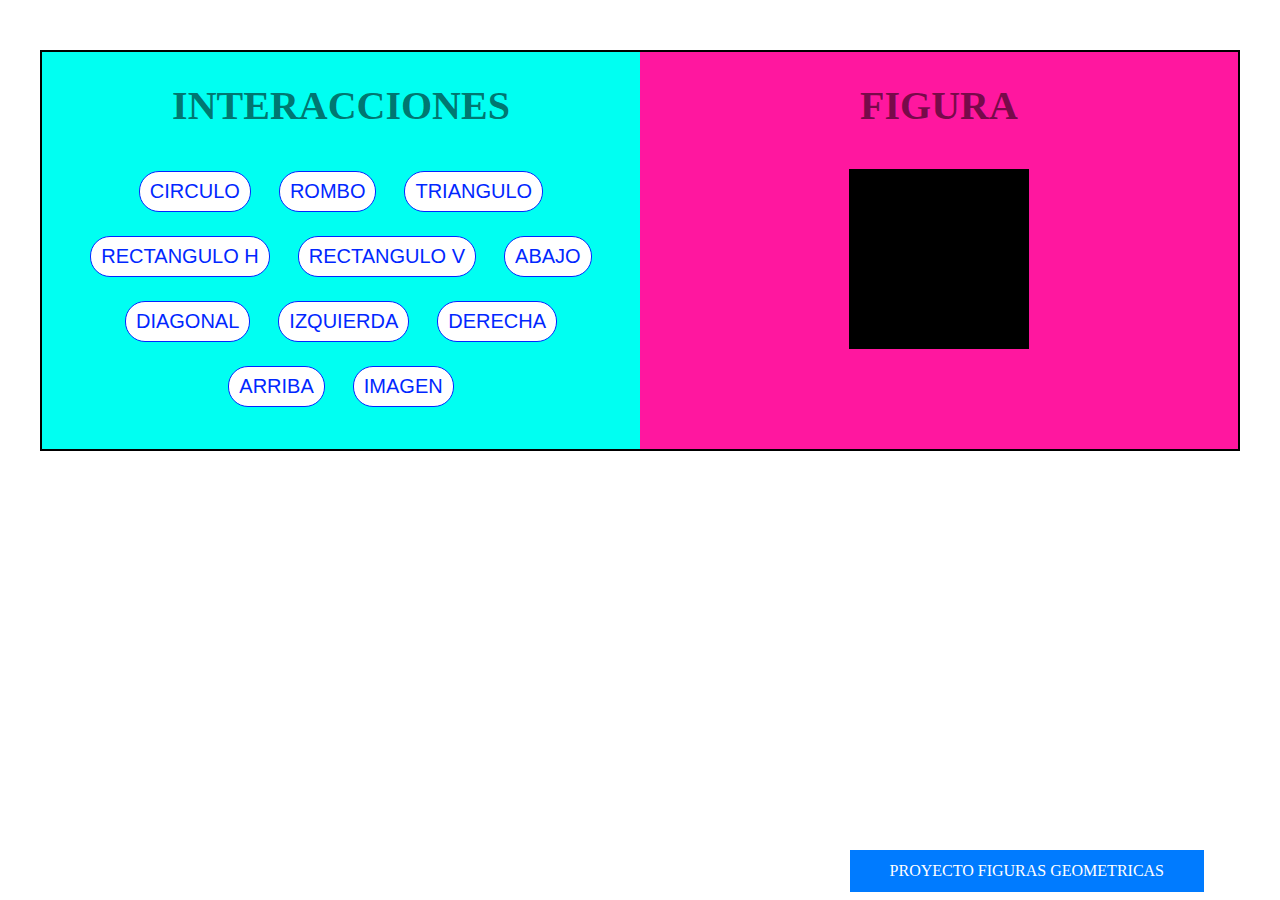
<file: index.html>
<!DOCTYPE html>
<html lang="es">
<head>
    <meta charset="UTF-8">
    <meta http-equiv="X-UA-Compatible" content="IE=edge">
    <meta name="viewport" content="width=device-width, initial-scale=1.0">
    <title>Figuras-Geometricas</title>
    <link rel="stylesheet" href="css/style.css">
</head>
<body>

    <section class="fila"> <!--Nombre a clase para invocarla es css para crear columanas debe existir una fila-->
        <div class="contBotones"><!--Primera columna-->
            <h2>INTERACCIONES</h2>
            <button onclick="circulo()">CIRCULO</button>
            <button onclick="rombo()">ROMBO</button>
            <button onclick="triangulo()">TRIANGULO</button>
            <button onclick="rectanguloh()">RECTANGULO H</button>
            <button onclick="rectangulov()">RECTANGULO V</button>
            <button onclick="abajo()">ABAJO</button>
            <button onclick="diagonal()">DIAGONAL</button>
            <button onclick="izquierda()">IZQUIERDA</button>
            <button onclick="derecha()">DERECHA</button>
            <button onclick="arriba()">ARRIBA</button>         
            <button onclick="imagen()">IMAGEN</button>
        </div>

        <div class="contFigura"><!--segunda columna-->
            <h2>FIGURA</h2>
            <div id="figura"></div> 
        </div>
    </section>

    <a class="btn-nav" href="capturarDatos.html">PROYECTO FIGURAS GEOMETRICAS</a>

    <script src="js/function.js"></script>

</body>
</html>
</file>
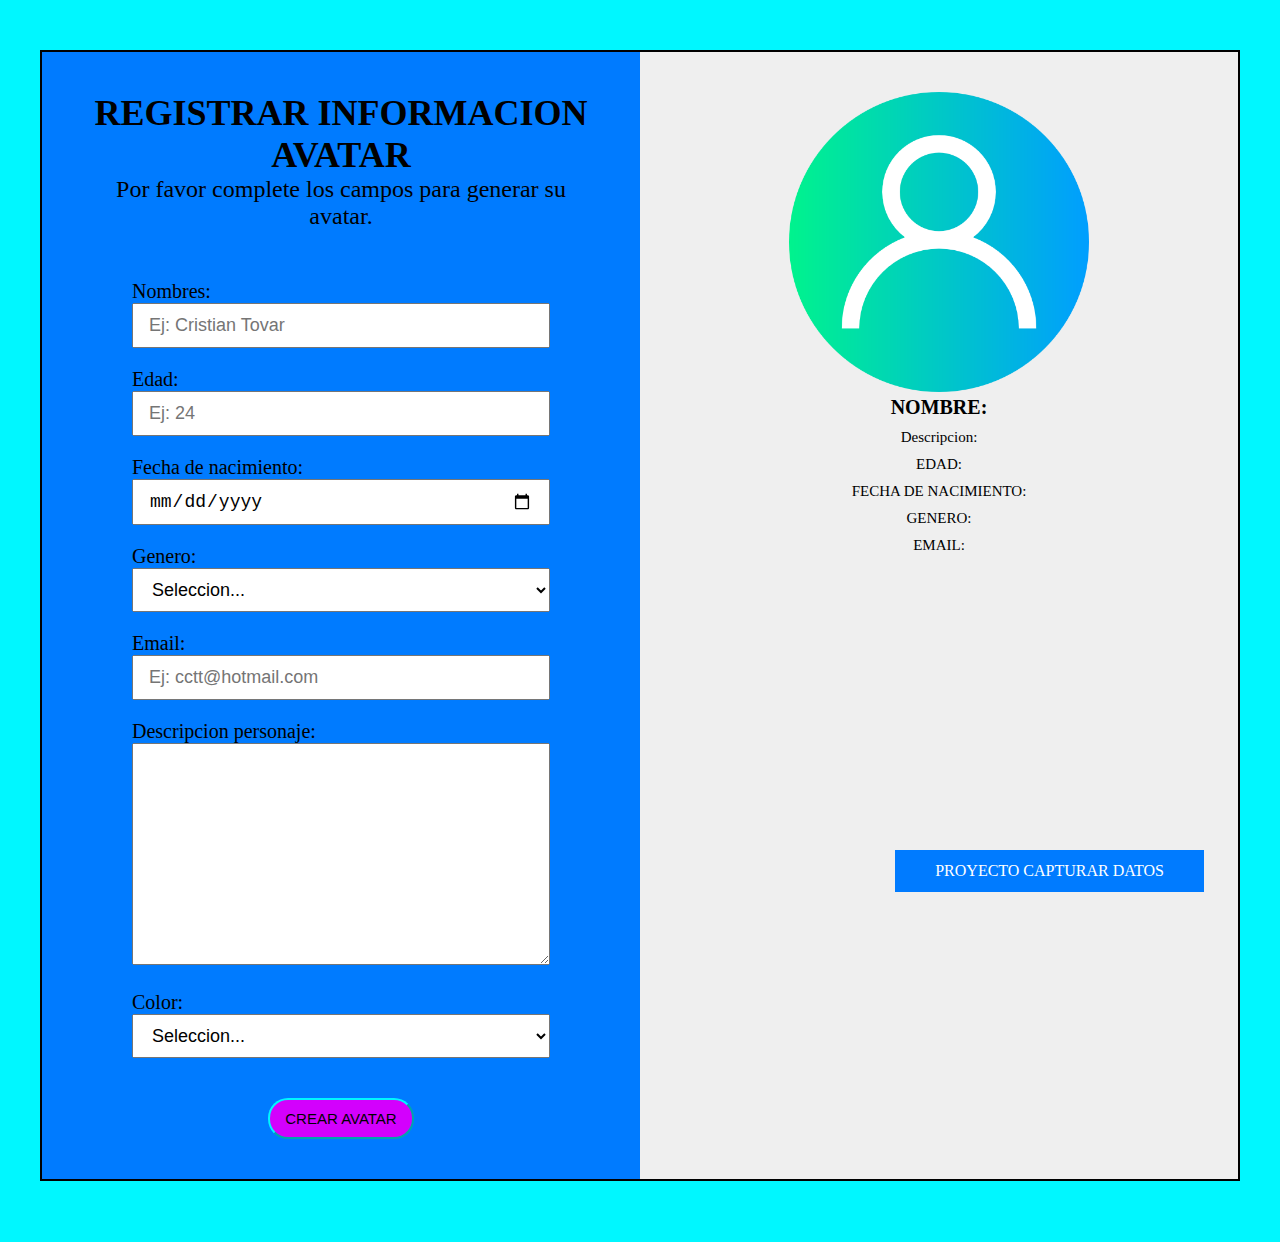
<file: capturarDatos.html>
<!DOCTYPE html>
<html lang="en">
<head>
    <meta charset="UTF-8">
    <meta http-equiv="X-UA-Compatible" content="IE=edge">
    <meta name="viewport" content="width=device-width, initial-scale=1.0">
    <title>Avatar</title>
    <link rel="stylesheet" href="css/style.css">
</head>
<body id="captura">
    
    <section class="fila">
        <div class="contForm">
            <h2>REGISTRAR INFORMACION AVATAR</h2>
            <p>Por favor complete los campos para generar su avatar.</p>
            <form action="#"><!--For etiqueta de formulario-->
                <div class="formGroup">
                    <label for="nombres">Nombres:</label><!--Titulo-->
                    <input type="text" id="nombres" placeholder="Ej: Cristian Tovar" required><!--Campo texto fantasma el placeholder-->
                </div>
                <div class="formGroup">
                    <label for="edad">Edad:</label><!--Titulo-->
                    <input type="text" id="edad" placeholder="Ej: 24" required><!--Campo-->
                </div>
                <div class="formGroup">
                    <label for="fechaNacimiento">Fecha de nacimiento:</label><!--Titulo-->
                    <input type="date" id="fecha"><!--Campo-->
                </div>
                <div class="formGroup">
                    <label for="genero">Genero:</label><!--Titulo-->
                    <select name="#" id="genero"><!--Para barra desplegable de opciones-->
                        <option value="">Seleccion...</option><!--value es lo que se guarda en la base de datos y dentro del option es la opcion que elige el usuario-->
                        <option value="Masculino">Masculino</option>
                        <option value="Femenino">Femenino</option>
                        <option value="Otros">Otro</option>
                    </select><!--Campo-->
                </div>
                <div class="formGroup">
                    <label for="email">Email:</label><!--Titulo-->
                    <input type="email" id="email" placeholder="Ej: cctt@hotmail.com" required><!--Campo-->
                </div>
                <div class="formGroup">
                    <label for="descripcion">Descripcion personaje:</label><!--Titulo-->
                    <textarea name="" id="descripcion" cols="30" rows="10"></textarea><!--Recuadro para describir-->
                </div>
                <div class="formGroup">
                    <label for="color">Color:</label><!--Titulo-->
                    <select name="#" id="color"><!--Para barra desplegable de opciones-->
                        <option value="">Seleccion...</option><!--value es lo que se guarda en la base de datos y dentro del option es la opcion que elige el usuario-->
                        <option value="Negro">Negro</option>
                        <option value="Rojo">Rojo</option>
                        <option value="Morado">Morado</option>
                        <option value="Naranja">Naranja</option>
                        <option value="Violeta">Violeta</option>
                    </select><!--Campo-->
                </div>              
            </form>

            <button class="crear" onclick="capturarDatos()">CREAR AVATAR</button>

        </div>
        <div class="contAvatar" id="contAvatar">
            <img id="imagen" src="img/user.png" alt="imagen usuario">
            <h3 id="mnombres">NOMBRE:</h3>
            <p id="mdescripcion">Descripcion:</p>
            <p id="medad">EDAD:</p>
            <p id="mfecha">FECHA DE NACIMIENTO:</p>
            <p id="mgenero">GENERO:</p>
            <p id="memail">EMAIL:</p>
        </div>
    </section>

    <a class="btn-nav" href="index.html">PROYECTO CAPTURAR DATOS</a>

    <script src="js/function.js"></script>

</body>
</html>
</file>
<file: css/style.css>
*{/*Para quitar las margenes que vienen por defecto en css*/
    margin: 0;
    padding: 0;
    box-sizing: border-box; /*Pone la margen asia dentro para no superar el tamaño que se ha definido*/
}

:root{ /*Root se utiliza para crear variables con valores que sean repetitivos en el sitio web como colores tamaños margenes etc*/
    --primary-color: #00fff2;
    --secundary-color: #000;
}

.fila{ /*Invocar clases*/
    display: flex;
    width: 1200px;
    margin: 50px auto;
    border: 2px solid var(--secundary-color);
}

.fila .contBotones{
    width: 50%;
    background: var(--primary-color);
    text-align: center; /*Centrar titulos*/
    padding: 30px 20px;
}

.contBotones h2{
    color: #0000008e;
    font-size: 40px;
    margin-bottom: 30px;
}

.contBotones button{
    padding: 8px 10px;
    background: #ffffff;
    color: #0127ff;
    border: 1px solid #0127ff;
    border-radius: 20px;/*Borde redondeado*/
    font-size: 20px;
    margin: 12px;/*Espacio entre botones*/
    cursor: pointer;
    transition-duration: 1s;
}

.contBotones button:hover{
    background: #000000;
    color: #ff0095e8;
    border-color: #ff0095e8;
    padding: 10px 12px;
    font-size: 22px;
}

.fila .contFigura{
    width: 50%;
    text-align: center; 
    background: #ff0095e8;
    padding: 30px 20px;
}

.contFigura h2{
    font-size: 40px;
    color: #0000008e;
}

.contFigura #figura{
    width: 180px;
    height: 180px;
    background: var(--secundary-color);
    margin: 40px auto;
    transition: 1s;
}

#figura.circulo{
    border-radius: 50%;
    transform: rotate(-360deg);/*Rota al transformarse de una figura a otra, rota a la izquierda valor deg negativo y a la derecha valor deg positivo*/
}

#figura.rombo{
    transform: rotate(45deg);
    border-radius: 0%;
}

#figura.triangulo{
    width: 0;
    height: 0;
    border-left: 100px solid #ff0095e8;
    border-top: 100px solid var(--secundary-color);
    border-right: 100px solid #ff0095e8;
    border-bottom: 100px solid #ff0095e8;
    transform: rotate(180deg)
}
/*overflow-heiden mantiene el elemento en el entorno padre*/

#figura.rectanguloh{
    width: 0;
    height: 0;
    border-left: 120px solid var(--secundary-color); 
    border-top: 20px solid var(--secundary-color);
    border-right: 120px solid var(--secundary-color);
    border-bottom: 50px solid var(--secundary-color);
}

#figura.rectangulov{
    width: 0;
    height: 0;
    border-left: 50px solid var(--secundary-color); 
    border-top: 120px solid var(--secundary-color);
    border-right: 50px solid var(--secundary-color);
    border-bottom: 120px solid var(--secundary-color);
}

#figura.arriba{
    transform: translatey(-100px);
}

#figura.abajo{
    transform: translatey(100px);
}

#figura.derecha{
    transform: translatex(100px);
}

#figura.izquierda{
    transform: translatex(-100px);
}

#figura.diagonal{
    transform: translate(100px, -100px);
}

#figura.imagen{
    background: url("../img/matrix.gif");
}


/*CSS Avatar:*/
body#captura{
    background: #00f7ff;
}

.fila .contForm{
    width: 50%;
    background: #007bff;
    color: black;
    text-align: center;
    padding: 40px;
}

.fila .contForm{
    font-size: 30px;
}

.fila .contForm{
    font-size: 24px;
}

.contForm form .formGroup{
    padding: 10px 50px;
    text-align: left;
}

form .formGroup label{
    display: block;
    font-size: 20px;
}

form .formGroup input{
    width: 100%;
    padding: 10px 15px;
    font-size: 18px;
}

form .formGroup select{
    width: 100%;
    padding: 10px 15px;
    font-size: 18px;
}

form .formGroup textarea{
    width: 100%;
    padding: 10px 15px;
    font-size: 18px;
}

button{
    background: #d300fd;
    font-size: 15px;
    padding: 10px 15px;
    color: #000000;
    margin-top: 30px;
    cursor: pointer;
    transition: .5s;
    border-radius: 20px;
    border-color: #00f7ff;
}

button:hover{
    padding: 12px 17px;
    font-size: 17px;
}

form{
    margin-top: 40px;
}


.fila .contAvatar{
    text-align: center;
    padding: 40px;
    background: #EFEFEF;
    width: 50%;
}

.fila .contAvatar img{/*Cambiar tamaño de imagen*/
    width: 300px;
}

.fila .contAvatar h3{
    font-size: 20px;
    color: #000000;
    margin-bottom: 10px;
}

.fila .contAvatar p{
    font-size: 15px;
    color: #000000;
    margin-bottom: 10px;
}


.contAvatar.Negro{
    background: #000000;
}

.contAvatar.Negro h3{
    color: #ffffff;
}

.contAvatar.Negro p{
    color: #ffffff
}

.contAvatar.Rojo{
    background: #ff0000;
}

.contAvatar.Morado{
    background: #ff00ee;
}

.contAvatar.Naranja{
    background: #ff6f00;
}

.contAvatar.Violeta{
    background: violet;
}

.btn-nav{
    position: fixed;
    bottom: 8px;
    right: 76px;
    background: #007bff;
    color: #ffffff;
    padding: 12px 40px;
    text-decoration: none;
}
</file>
